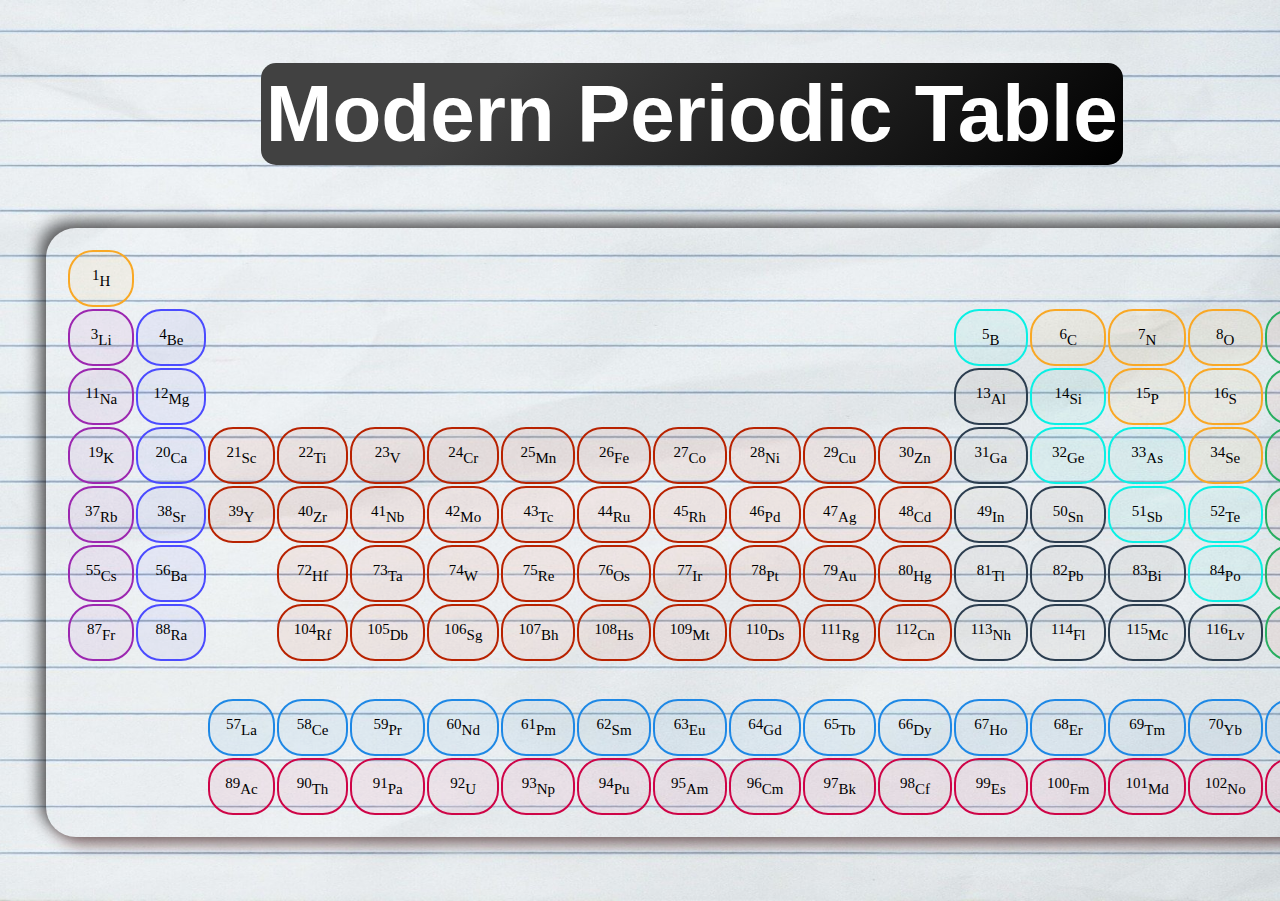
<file: Periodic Table/index.html>
<!DOCTYPE html>
<html lang="en">

<head>
  <meta charset="UTF-8">
  <meta name="author" content="Rohit Gupta">
  <meta http-equiv="X-UA-Compatible" content="IE=edge">
  <meta name="viewport" content="width=device-width, initial-scale=1.0">
  <link rel="stylesheet" href="./style.css">
  <title>Periodic Table</title>
</head>

<body>
  <!-- Designing Periodic Table -->
  <div class="firstDiv">
    <h1 class="heading">Modern Periodic Table</h1>
  </div>
  <table class="periodic">
    <tr id="p1">
      <td class="e1"><sup>1</sup>H</td>
      <td class="empty" colspan="16"></td>
      <td class="e2"><sup>2</sup>He</td>
    </tr>

    <tr>
      <td class="e3"><sup>3</sup>Li</td>
      <td class="e4"><sup>4</sup>Be</td>
      <td class="empty" id="desc" colspan="10" rowspan="2"></td>
      <td class="e5"><sup>5</sup>B</td>
      <td class="e1"><sup>6</sup>C</td>
      <td class="e1"><sup>7</sup>N</td>
      <td class="e1"><sup>8</sup>O</td>
      <td class="e6"><sup>9</sup>F</td>
      <td class="e2"><sup>10</sup>Ne</td>
    </tr>

    <tr>
      <td class="e3"><sup>11</sup>Na</td>
      <td class="e4"><sup>12</sup>Mg</td>
      <td class="e7"><sup>13</sup>Al</td>
      <td class="e5"><sup>14</sup>Si</td>
      <td class="e1"><sup>15</sup>P</td>
      <td class="e1"><sup>16</sup>S</td>
      <td class="e6"><sup>17</sup>Cl</td>
      <td class="e2"><sup>18</sup>Ar</td>
    </tr>

    <tr>
      <td class="e3"><sup>19</sup>K</td>
      <td class="e4"><sup>20</sup>Ca</td>
      <td class="e8"><sup>21</sup>Sc</td>
      <td class="e8"><sup>22</sup>Ti</td>
      <td class="e8"><sup>23</sup>V</td>
      <td class="e8"><sup>24</sup>Cr</td>
      <td class="e8"><sup>25</sup>Mn</td>
      <td class="e8"><sup>26</sup>Fe</td>
      <td class="e8"><sup>27</sup>Co</td>
      <td class="e8"><sup>28</sup>Ni</td>
      <td class="e8"><sup>29</sup>Cu</td>
      <td class="e8"><sup>30</sup>Zn</td>
      <td class="e7"><sup>31</sup>Ga</td>
      <td class="e5"><sup>32</sup>Ge</td>
      <td class="e5"><sup>33</sup>As</td>
      <td class="e1"><sup>34</sup>Se</td>
      <td class="e6"><sup>35</sup>Br</td>
      <td class="e2"><sup>36</sup>Kr</td>
    </tr>

    <tr>
      <td class="e3"><sup>37</sup>Rb</td>
      <td class="e4"><sup>38</sup>Sr</td>
      <td class="e8"><sup>39</sup>Y</td>
      <td class="e8"><sup>40</sup>Zr</td>
      <td class="e8"><sup>41</sup>Nb</td>
      <td class="e8"><sup>42</sup>Mo</td>
      <td class="e8"><sup>43</sup>Tc</td>
      <td class="e8"><sup>44</sup>Ru</td>
      <td class="e8"><sup>45</sup>Rh</td>
      <td class="e8"><sup>46</sup>Pd</td>
      <td class="e8"><sup>47</sup>Ag</td>
      <td class="e8"><sup>48</sup>Cd</td>
      <td class="e7"><sup>49</sup>In</td>
      <td class="e7"><sup>50</sup>Sn</td>
      <td class="e5"><sup>51</sup>Sb</td>
      <td class="e5"><sup>52</sup>Te</td>
      <td class="e6"><sup>53</sup>I</td>
      <td class="e2"><sup>54</sup>Xe</td>
    </tr>

    <tr>
      <td class="e3"><sup>55</sup>Cs</td>
      <td class="e4"><sup>56</sup>Ba</td>
      <td class="empty"></td>
      <td class="e8"><sup>72</sup>Hf</td>
      <td class="e8"><sup>73</sup>Ta</td>
      <td class="e8"><sup>74</sup>W</td>
      <td class="e8"><sup>75</sup>Re</td>
      <td class="e8"><sup>76</sup>Os</td>
      <td class="e8"><sup>77</sup>Ir</td>
      <td class="e8"><sup>78</sup>Pt</td>
      <td class="e8"><sup>79</sup>Au</td>
      <td class="e8"><sup>80</sup>Hg</td>
      <td class="e7"><sup>81</sup>Tl</td>
      <td class="e7"><sup>82</sup>Pb</td>
      <td class="e7"><sup>83</sup>Bi</td>
      <td class="e5"><sup>84</sup>Po</td>
      <td class="e6"><sup>85</sup>At</td>
      <td class="e2"><sup>86</sup>Rn</td>
    </tr>

    <tr>
      <td class="e3"><sup>87</sup>Fr</td>
      <td class="e4"><sup>88</sup>Ra</td>
      <td class="empty"></td>
      <td class="e8"><sup>104</sup>Rf</td>
      <td class="e8"><sup>105</sup>Db</td>
      <td class="e8"><sup>106</sup>Sg</td>
      <td class="e8"><sup>107</sup>Bh</td>
      <td class="e8"><sup>108</sup>Hs</td>
      <td class="e8"><sup>109</sup>Mt</td>
      <td class="e8"><sup>110</sup>Ds</td>
      <td class="e8"><sup>111</sup>Rg</td>
      <td class="e8"><sup>112</sup>Cn</td>
      <td class="e7"><sup>113</sup>Nh</td>
      <td class="e7"><sup>114</sup>Fl</td>
      <td class="e7"><sup>115</sup>Mc</td>
      <td class="e7"><sup>116</sup>Lv</td>
      <td class="e6"><sup>117</sup>Ts</td>
      <td class="e2"><sup>118</sup>Og</td>
    </tr>

    <tr>
      <td class="empty" colspan=18></td>
    </tr>

    <tr>
      <td class="empty" colspan="2"></td>
      <td class="e9"><sup>57</sup>La</td>
      <td class="e9"><sup>58</sup>Ce</td>
      <td class="e9"><sup>59</sup>Pr</td>
      <td class="e9"><sup>60</sup>Nd</td>
      <td class="e9"><sup>61</sup>Pm</td>
      <td class="e9"><sup>62</sup>Sm</td>
      <td class="e9"><sup>63</sup>Eu</td>
      <td class="e9"><sup>64</sup>Gd</td>
      <td class="e9"><sup>65</sup>Tb</td>
      <td class="e9"><sup>66</sup>Dy</td>
      <td class="e9"><sup>67</sup>Ho</td>
      <td class="e9"><sup>68</sup>Er</td>
      <td class="e9"><sup>69</sup>Tm</td>
      <td class="e9"><sup>70</sup>Yb</td>
      <td class="e9"><sup>71</sup>Lu</td>
      <td class="empty"></td>
    </tr>

    <tr>
      <td class="empty" colspan="2"></td>
      <td class="e10"><sup>89</sup>Ac</td>
      <td class="e10"><sup>90</sup>Th</td>
      <td class="e10"><sup>91</sup>Pa</td>
      <td class="e10"><sup>92</sup>U</td>
      <td class="e10"><sup>93</sup>Np</td>
      <td class="e10"><sup>94</sup>Pu</td>
      <td class="e10"><sup>95</sup>Am</td>
      <td class="e10"><sup>96</sup>Cm</td>
      <td class="e10"><sup>97</sup>Bk</td>
      <td class="e10"><sup>98</sup>Cf</td>
      <td class="e10"><sup>99</sup>Es</td>
      <td class="e10"><sup>100</sup>Fm</td>
      <td class="e10"><sup>101</sup>Md</td>
      <td class="e10"><sup>102</sup>No</td>
      <td class="e10"><sup>103</sup>Lr</td>
      <td class="empty"></td>
    </tr>
  </table>
</body>

</html>
</file>
<file: Periodic Table/style.css>
/* Body Tag Styling */
*{
  font-size: 15px;  
  /* color: white; */
}
body{
  background-image: url("bg-img2.jpg");
  background-repeat: no-repeat;
  background-size: cover;
}
/* Styling Heading of Periodic Table */
.heading{
  font-family: Arial, Helvetica, sans-serif;
  font-size: 80px;
  margin-left: 20%;
  width: fit-content;
  text-align: center;
  margin-top: 5%;
  font-weight: bolder;
  color: white;
  padding: 5px;
  border-radius: 15px;
  border: none;
background-image: linear-gradient(315deg, #000000 0%, #414141 74%);
}
/* Styling Periodic Table */
.periodic{
  margin-top: 5%;
  margin-left: 3%;
  margin-bottom: 5%;
  padding: 20px;
  text-align: center;
  border-radius: 30px;
  box-shadow: -7px -7px 15px rgba(0, 0, 0, 0.575), 7px 7px 15px rgba(66, 22, 22, 0.575);
}
.periodic:hover{
  box-shadow: -5px -5px 10px black, 5px 5px 10px black;
}
/* Styling Elements of the Table */
table td{
  border: 2.5px solid;
  border-radius: 25px;
  padding: 15px;
  cursor: pointer;
}
.empty{
  visibility: hidden;
  cursor: none;
}
.e1{
  border-color: #F9A825;
  background-color: #f9a82510;
}
.e1:hover, .e1:hover>sup{
  background-color: #FFF59D;
  color: black;
}
.e2{
  border-color: #64DD17;
  background-color: #64DD1710;
}
.e2:hover, .e2:hover>sup{
  background-color: #CCFF90;
  color: black;
}
.e3{
  border-color: #9C27B0;
  background-color: #9C27B010;
}
.e3:hover, .e3:hover>sup{
  background-color: #E1BEE7;
  color: black;
}
.e4{
  border-color: rgb(75, 75, 255);
  background-color: rgba(75, 75, 255, 0.06);
}
.e4:hover, .e4:hover>sup{
  background-color: #C5CAE9;
  color: black;
}
.e5{
  border-color: rgb(9, 240, 228);
  background-color: rgb(9, 240, 228, 0.06);
}
.e5:hover, .e5:hover>sup{
  background-color: rgb(157, 245, 248);
  color: black;
}
.e6{
  border-color: #27AE60;
  background-color: #F4511E10;
}
.e6:hover, .e6:hover>sup{
  background-color: #72e7a3;
  color: black;
}
.e7{
  border-color: #2C3E50;
  background-color: #8D6E6310;
}
.e7:hover, .e7:hover>sup{
  background-color: #BCAAA4;
  color: black;
}
.e8{
  border-color: #b82200;
  background-color: #eb2f0610;
}
.e8:hover, .e8:hover>sup{
  background-color: #f18168;
  color: black;
}
.e9{
  border-color: #1E88E5;
  background-color: #1E88E510;
}
.e9:hover, .e9:hover>sup{
  background-color: #90CAF9;
  color: black;
}
.e10{
  border-color: #ce0447;
  background-color: #E91E6310;
}
.e10:hover, .e10:hover>sup{
  background-color: #F48FB1;
  color: black;
}
sup{
  background: none;
}
</file>
